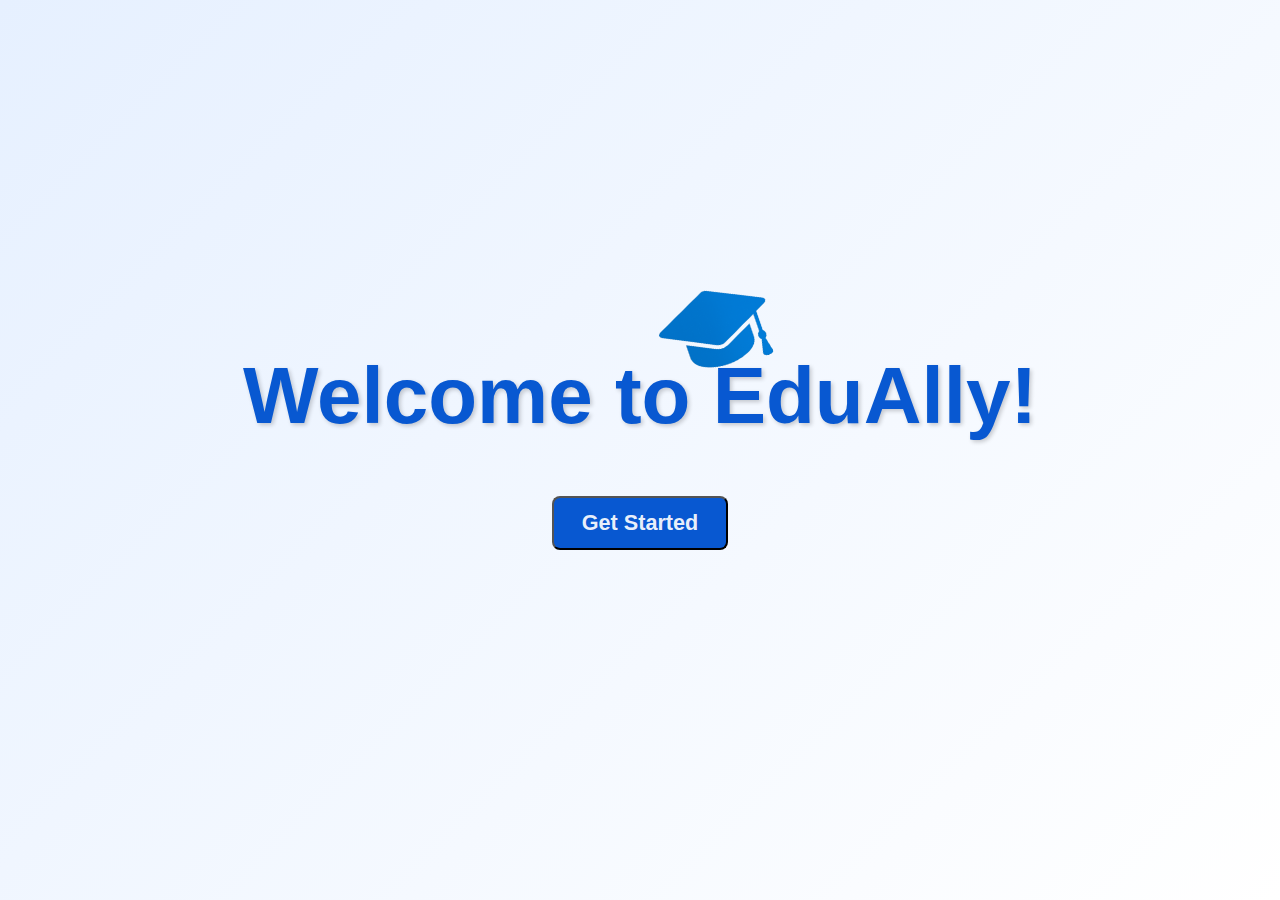
<file: welcome/index.html>
<!DOCTYPE html>
<html lang="en">

<head>
    <meta charset="UTF-8">
    <meta name="viewport" content="width=device-width, initial-scale=1.0">
    <title>EduAlly</title>
    <link rel="stylesheet" href="/welcome/style1.css">
</head>

<body>
    <div></div>
    <div class="container">

        <h1 id="welcome">
            <p>Welcome to EduAlly!</p>
            <img src="/welcome/logo1.png" alt="Cap" class="cap">
        </h1>
        <br><br><br><br>

        <form action="/Onboarding/onboard.HTML">
            <button class="btn" type="submit">Get Started</button>
        </form>

    </div>

</body>

</html>
</file>
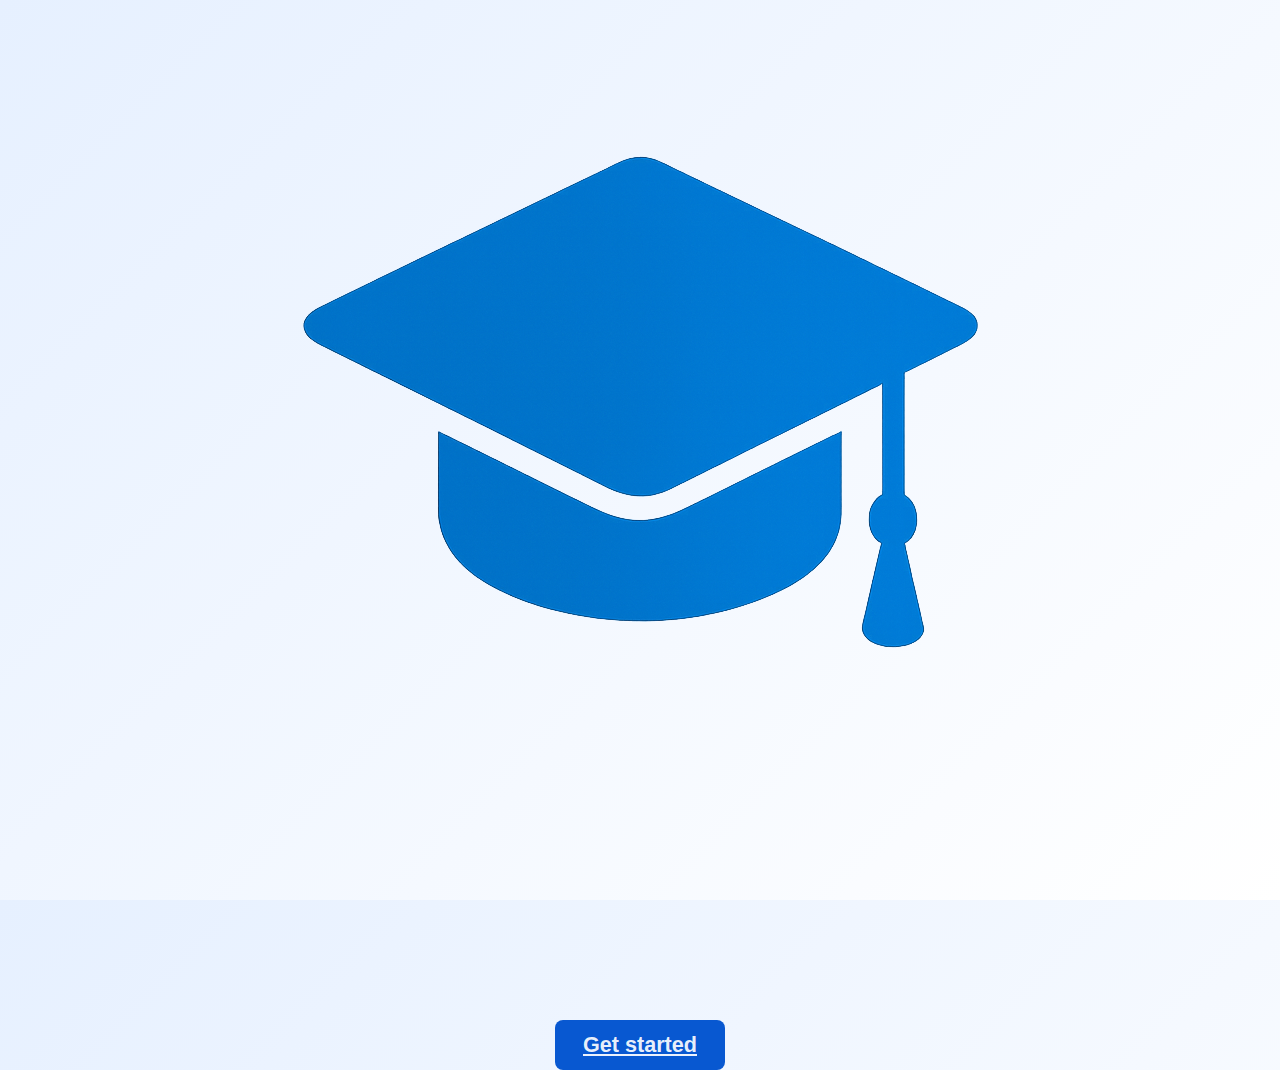
<file: practice.html>
<!DOCTYPE html>
<html lang="en">
<head>
    <meta charset="UTF-8">
    <meta name="viewport" content="width=device-width, initial-scale=1.0">
    <title>EduAlly</title>
    <link rel="stylesheet" href="/welcome/style1.css">
</head>

<body>
    <div class="container">

        <h1 id="welcome">
            <span>Welcome to </span> <span class="E-letter">E</span><span>duAlly!</span>
            <img src="/welcome/logo1.png" alt="Cap" class="cap-on-E">
        </h1>
        <br><br><br><br>
        <a href="/Onboarding/onboard.HTML" alt="onboard" class="btn">Get started</a>
    </div>
</body>

</html>
</file>
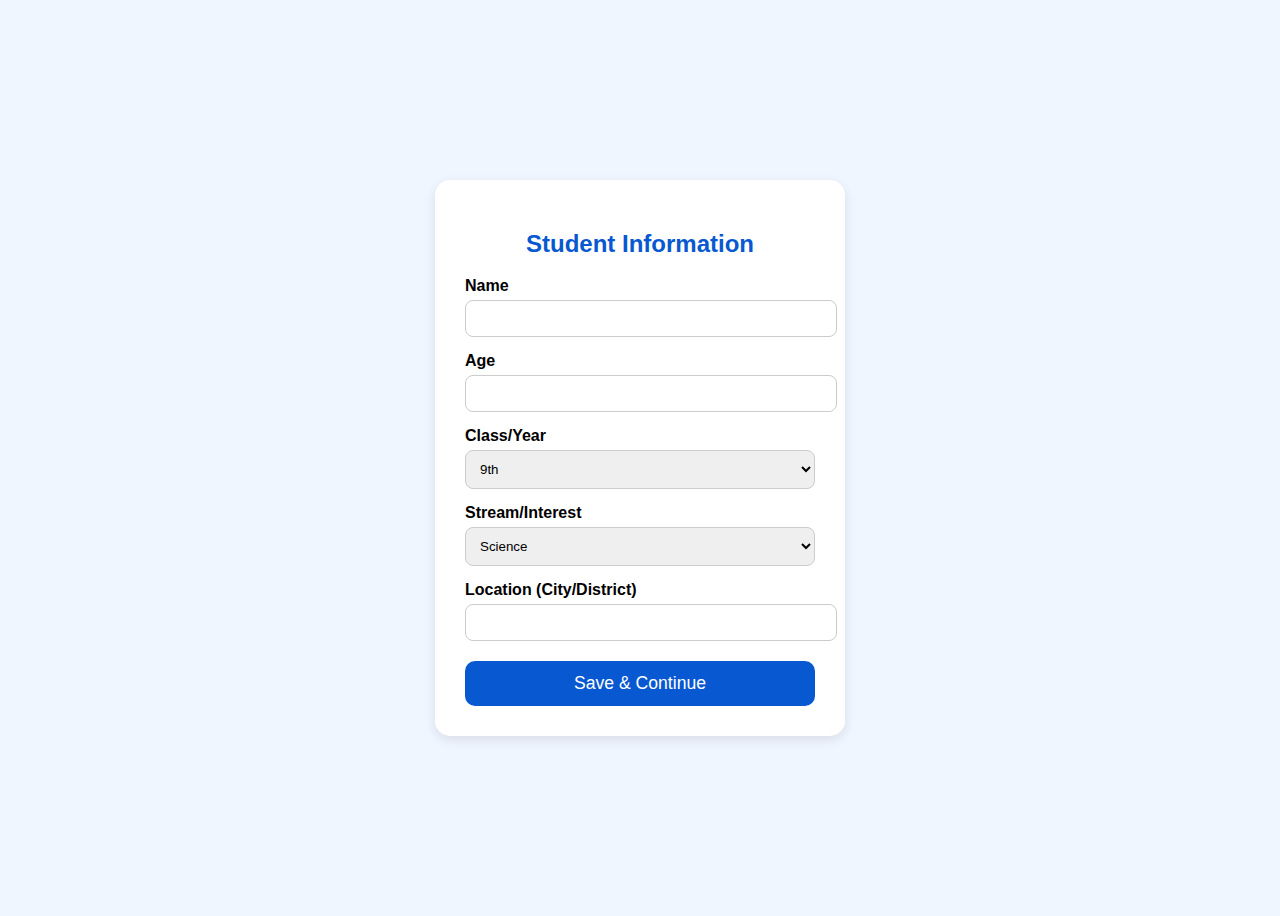
<file: student_info.html>
<!DOCTYPE html>
<html lang="en">
<head>
  <meta charset="UTF-8">
  <meta name="viewport" content="width=device-width, initial-scale=1.0">
  <title>Student Information</title>
  <style>
    body {
      font-family: Arial, sans-serif;
      background: #f0f6ff;
      display: flex;
      justify-content: center;
      align-items: center;
      height: 100vh;
    }
    form {
      background: #fff;
      padding: 30px;
      border-radius: 15px;
      box-shadow: 0 4px 12px rgba(0,0,0,0.1);
      width: 350px;
    }
    h2 {
      text-align: center;
      color: #0858d1;
    }
    label {
      display: block;
      margin-top: 15px;
      font-weight: bold;
    }
    input, select {
      width: 100%;
      padding: 10px;
      margin-top: 5px;
      border: 1px solid #ccc;
      border-radius: 8px;
    }
    button {
      margin-top: 20px;
      width: 100%;
      background: #0858d1;
      color: white;
      padding: 12px;
      border: none;
      border-radius: 10px;
      cursor: pointer;
      font-size: 1.1em;
    }
    button:hover {
      background: #064bb4;
    }
  </style>
</head>
<body>
  <form action="/save_student" method="POST">
    <h2>Student Information</h2>
    <label>Name</label>
    <input type="text" name="name" required>
    
    <label>Age</label>
    <input type="number" name="age" required>
    
    <label>Class/Year</label>
    <select name="class">
      <option>9th</option>
      <option>10th</option>
      <option>11th</option>
      <option>12th</option>
      <option>After 12th</option>
    </select>
    
    <label>Stream/Interest</label>
    <select name="stream">
      <option>Science</option>
      <option>Commerce</option>
      <option>Arts</option>
      <option>Vocational</option>
      <option>Programming/IT</option>
    </select>
    
    <label>Location (City/District)</label>
    <input type="text" name="location" required>
    
    <button type="submit">Save & Continue</button>
  </form>
</body>
</html>
</file>
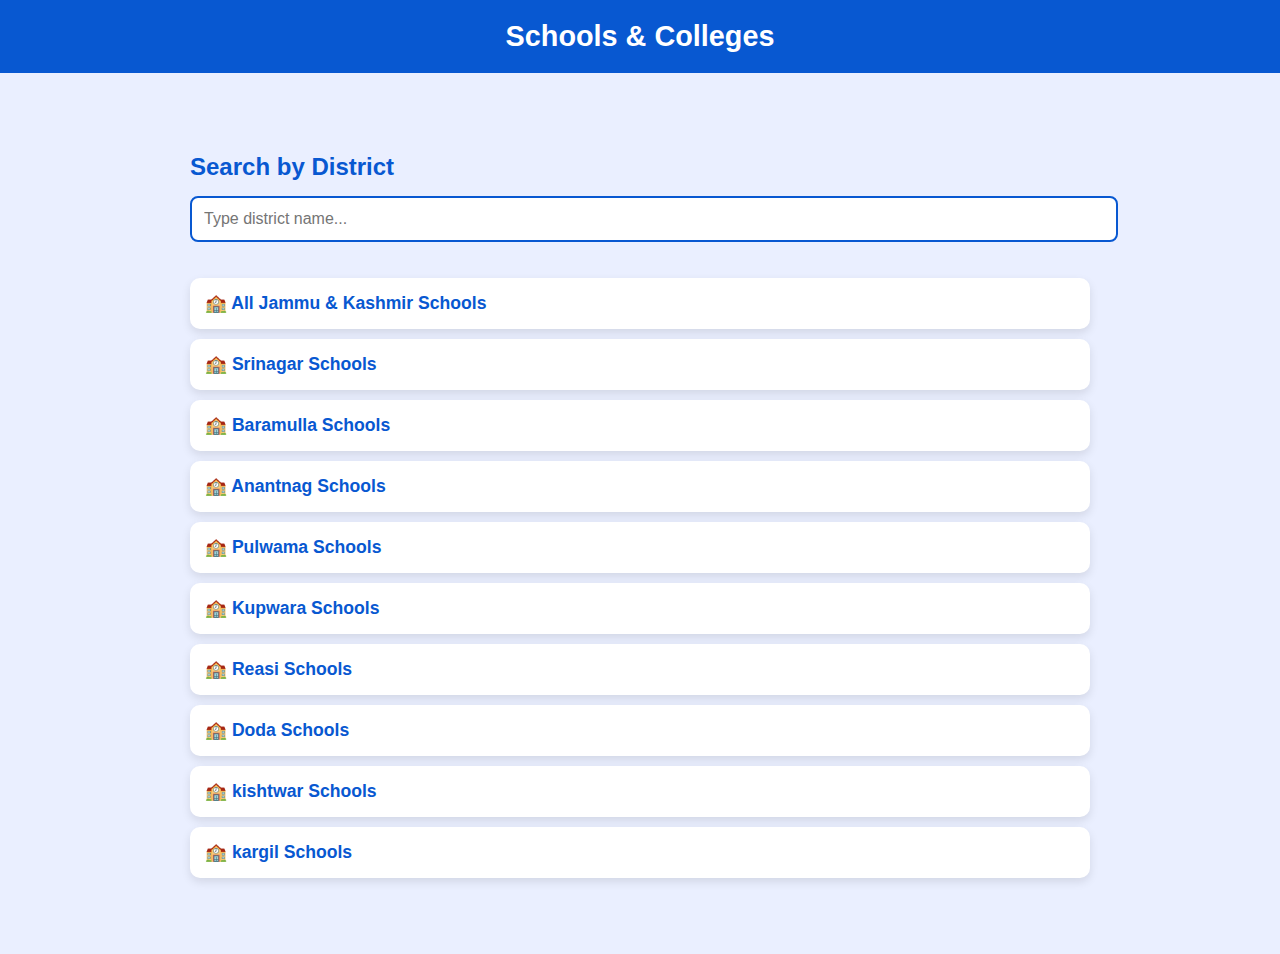
<file: dashboard/external_link.html>
<!DOCTYPE html>
<html lang="en">
<head>
  <meta charset="UTF-8">
  <meta name="viewport" content="width=device-width, initial-scale=1.0">
  <title>Schools & Colleges</title>
  <style>
    body {
      font-family: 'Segoe UI', Tahoma, Geneva, Verdana, sans-serif;
      background: #eaefff;
      margin: 0;
      padding: 0;
      color: #333;
    }
    header {
      background: #0858d1;
      color: white;
      padding: 20px;
      text-align: center;
      font-size: 1.8em;
      font-weight: bold;
    }
    .container {
      max-width: 900px;
      margin: 40px auto;
      padding: 20px;
    }
    h2 {
      color: #0858d1;
      margin-bottom: 15px;
    }
    #searchBox {
      width: 100%;
      padding: 12px;
      font-size: 1em;
      border: 2px solid #0858d1;
      border-radius: 8px;
      margin-bottom: 20px;
      outline: none;
    }
    ul {
      list-style: none;
      padding: 0;
    }
    li {
      background: #fff;
      padding: 15px;
      margin: 10px 0;
      border-radius: 10px;
      box-shadow: 0 4px 10px rgba(0,0,0,0.1);
      transition: transform 0.3s, box-shadow 0.3s;
    }
    li:hover {
      transform: translateY(-3px);
      box-shadow: 0 6px 14px rgba(0,0,0,0.15);
    }
    a {
      text-decoration: none;
      color: #0858d1;
      font-weight: bold;
      font-size: 1.1em;
    }
    .hidden {
      display: none;
    }
  </style>
</head>
<body>
  <header>
    Schools & Colleges
  </header>

  <div class="container">
    <h2>Search by District</h2>
    <input type="text" id="searchBox" placeholder="Type district name...">

    <ul id="districtList">
     
        <li><a href="https://schools.org.in/jammu-and-kashmir" target="_blank">🏫 All Jammu & Kashmir Schools</a></li>
        <li><a href="https://schools.org.in/jammu-and-kashmir/srinagar" target="_blank">🏫 Srinagar Schools</a></li>
        <li><a href="https://schools.org.in/jammu-and-kashmir/baramulla" target="_blank">🏫 Baramulla Schools</a></li>
        <li><a href="https://schools.org.in/jammu-and-kashmir/anantnag" target="_blank">🏫 Anantnag Schools</a></li>
        <li><a href="https://schools.org.in/jammu-and-kashmir/pulwama" target="_blank">🏫 Pulwama Schools</a></li>
        <li><a href="https://schools.org.in/jammu-and-kashmir/kupwara" target="_blank">🏫 Kupwara Schools</a></li>
        <li><a href="https://schools.org.in/jammu-and-kashmir/reasi" target="_blank">🏫 Reasi Schools</a></li>
        <li><a href="https://schools.org.in/jammu-and-kashmir/doda" target="_blank">🏫 Doda Schools</a></li>
        <li><a href="https://schools.org.in/jammu-and-kashmir/kishtwar" target="_blank">🏫 kishtwar Schools</a></li>
        <li><a href="https://schools.org.in/jammu-and-kashmir/kargil" target="_blank">🏫 kargil Schools</a></li>
    </ul>
  </div>

  <script>
    const searchBox = document.getElementById("searchBox");
    const districtList = document.getElementById("districtList").getElementsByTagName("li");

    searchBox.addEventListener("keyup", function() {
      const filter = searchBox.value.toLowerCase();
      for (let i = 0; i < districtList.length; i++) {
        let text = districtList[i].textContent.toLowerCase();
        if (text.includes(filter)) {
          districtList[i].classList.remove("hidden");
        } else {
          districtList[i].classList.add("hidden");
        }
      }
    });
  </script>
</body>
</html>
</file>
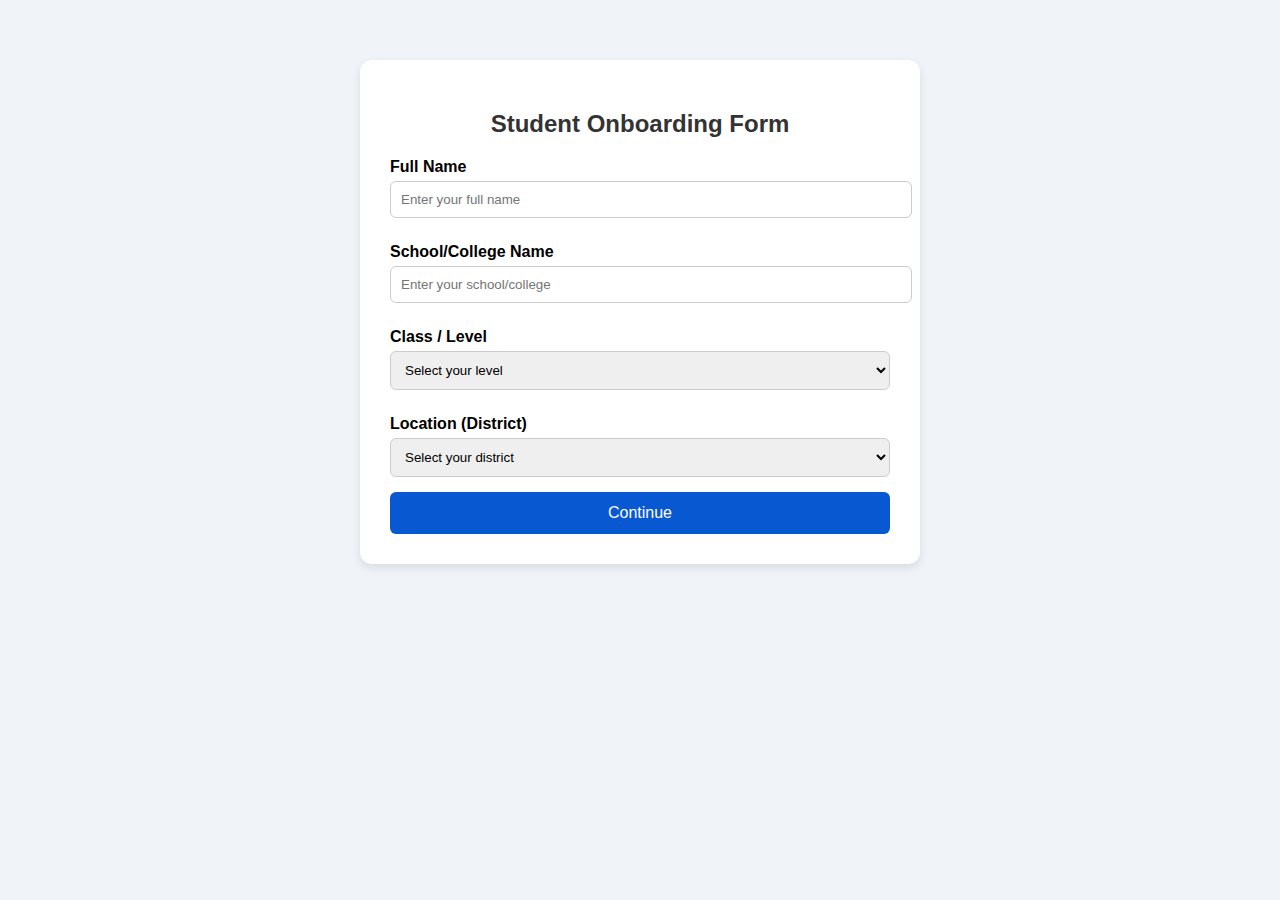
<file: Onboarding/onboard.HTML>
<!DOCTYPE html>
<html lang="en">
<head>
  <meta charset="UTF-8">
  <meta name="viewport" content="width=device-width, initial-scale=1.0">
  <title>Student Onboarding</title>
  <style>
    body {
      font-family: Arial, sans-serif;
      background: #f0f4f8;
      margin: 0;
      padding: 0;
    }
    .container {
      max-width: 500px;
      margin: 60px auto;
      background: #fff;
      padding: 30px;
      border-radius: 12px;
      box-shadow: 0px 4px 10px rgba(0,0,0,0.1);
    }
    h2 {
      text-align: center;
      margin-bottom: 20px;
      color: #333;
    }
    label {
      display: block;
      margin: 10px 0 5px;
      font-weight: bold;
    }
    input, select {
      width: 100%;
      padding: 10px;
      margin-bottom: 15px;
      border: 1px solid #ccc;
      border-radius: 6px;
    }
    button {
      width: 100%;
      padding: 12px;
      background: #0858d1;
      color: white;
      font-size: 16px;
      border: none;
      border-radius: 6px;
      cursor: pointer;
    }
    button:hover {
      background: #0649a6;
    }
    #stream-section {
      display: none; /* hidden initially */
    }
  </style>
</head>
<body>
  <div class="container">
    <h2>Student Onboarding Form</h2>
    <form action="/dashboard/dashboard.html" method="GET">
      <label for="name">Full Name</label>
      <input type="text" id="name" name="name" placeholder="Enter your full name" required>

      <label for="school">School/College Name</label>
      <input type="text" id="school" name="school" placeholder="Enter your school/college" required>

      <label for="class">Class / Level</label>
      <select id="class" name="class" required onchange="toggleStream()">
        <option value="">Select your level</option>
        <option value="10">Class 10</option>
        <option value="11">Class 11</option>
        <option value="12">Class 12</option>
      </select>

      <div id="stream-section">
        <label for="stream">Stream</label>
        <select id="stream" name="stream">
          <option value="">Select your stream</option>
          <option value="arts">Arts</option>
          <option value="science">Science</option>
          <option value="commerce">Commerce</option>
          <option value="vocational">Vocational</option>
        </select>
      </div>

      <label for="district">Location (District)</label>
      <select id="district" name="district" required>
          <option value="">Select your district</option>
          <option value="Jammu">Jammu</option>
          <option value="Kathua">Kathua</option>
          <option value="Samba">Samba</option>
          <option value="Poonch">Poonch</option>
          <option value="Rajouri">Rajouri</option>
          <option value="Udhampur">Udhampur</option>
          <option value="Reasi">Reasi</option>
          <option value="Ramban">Ramban</option>
          <option value="Doda">Doda</option>
          <option value="Kishtwar">Kishtwar</option>
          <option value="Srinagar">Srinagar</option>
          <option value="Anantnag">Anantnag</option>
          <option value="Pulwama">Pulwama</option>
          <option value="Kupwara">Kupwara</option>
          <option value="Shopian">Shopian</option>
          <option value="Ganderbal">Ganderbal</option>
          <option value="Bandipora">Bandipora</option>
          <option value="Baramulla">Baramulla</option>
          <option value="Budgam">Budgam</option>
          <option value="Kulgam">Kulgam</option>
          <option value="Kargil">Kargil</option>
          <option value="Leh">Leh</option>
      </select>

      <button type="submit">Continue</button>
    </form>
  </div>

  <script>
    function toggleStream() {
      const classLevel = document.getElementById("class").value;
      const streamSection = document.getElementById("stream-section");

      if (classLevel === "11" || classLevel === "12") {
        streamSection.style.display = "block"; // Show stream field
      } else {
        streamSection.style.display = "none"; // Hide stream field
      }
    }
  </script>
</body>
</html>
</file>
<file: welcome/style1.css>
* {
    margin: 0;
    padding: 0;
    box-sizing: border-box;
}

/* Body styling */
body {
    height: 100vh;
    display: flex;
    justify-content: center;
    align-items: center;
    background: linear-gradient(135deg, #e6f0ff, #ffffff); /* Light blue-white gradient */
    font-family: Arial, Helvetica, sans-serif;
}

.container{
    text-align: center;
    animation: fadeIn 1.5s ease-in-out;
}


/* Welcome Title */
#welcome {
    font-size: 5rem;
    color: #0858d1;
    text-align: center;
    text-shadow: 2px 2px 4px rgba(0,0,0,0.2);
    position: relative;
    display: inline-block;
}

.cap {
    position: absolute;
    top: -100px;   /* move upar niche */
    left: 390px;   /* W ke hisaab se adjust */
    width: 170px; /* cap size */
    transform: rotate(-19deg);
}


.btn {
    display: inline-block;
    padding: 12px 28px;
    font-size: 1.35rem;
    font-weight: 600;
    color: rgba(255, 255, 255, 0.925);
    background: #0858d1;
    border-radius: 8px;
    /* text-decoration: none; */
    /* transition: 0.3s ease; */
}

.btn:hover {
    background: #0858d1;
    transform: scale(1.2);
}

/* Animation */
@keyframes fadeIn {
    from { opacity: 0; transform: translateY(20px); }
    to { opacity: 1; transform: translateY(0); }
}
</file>
